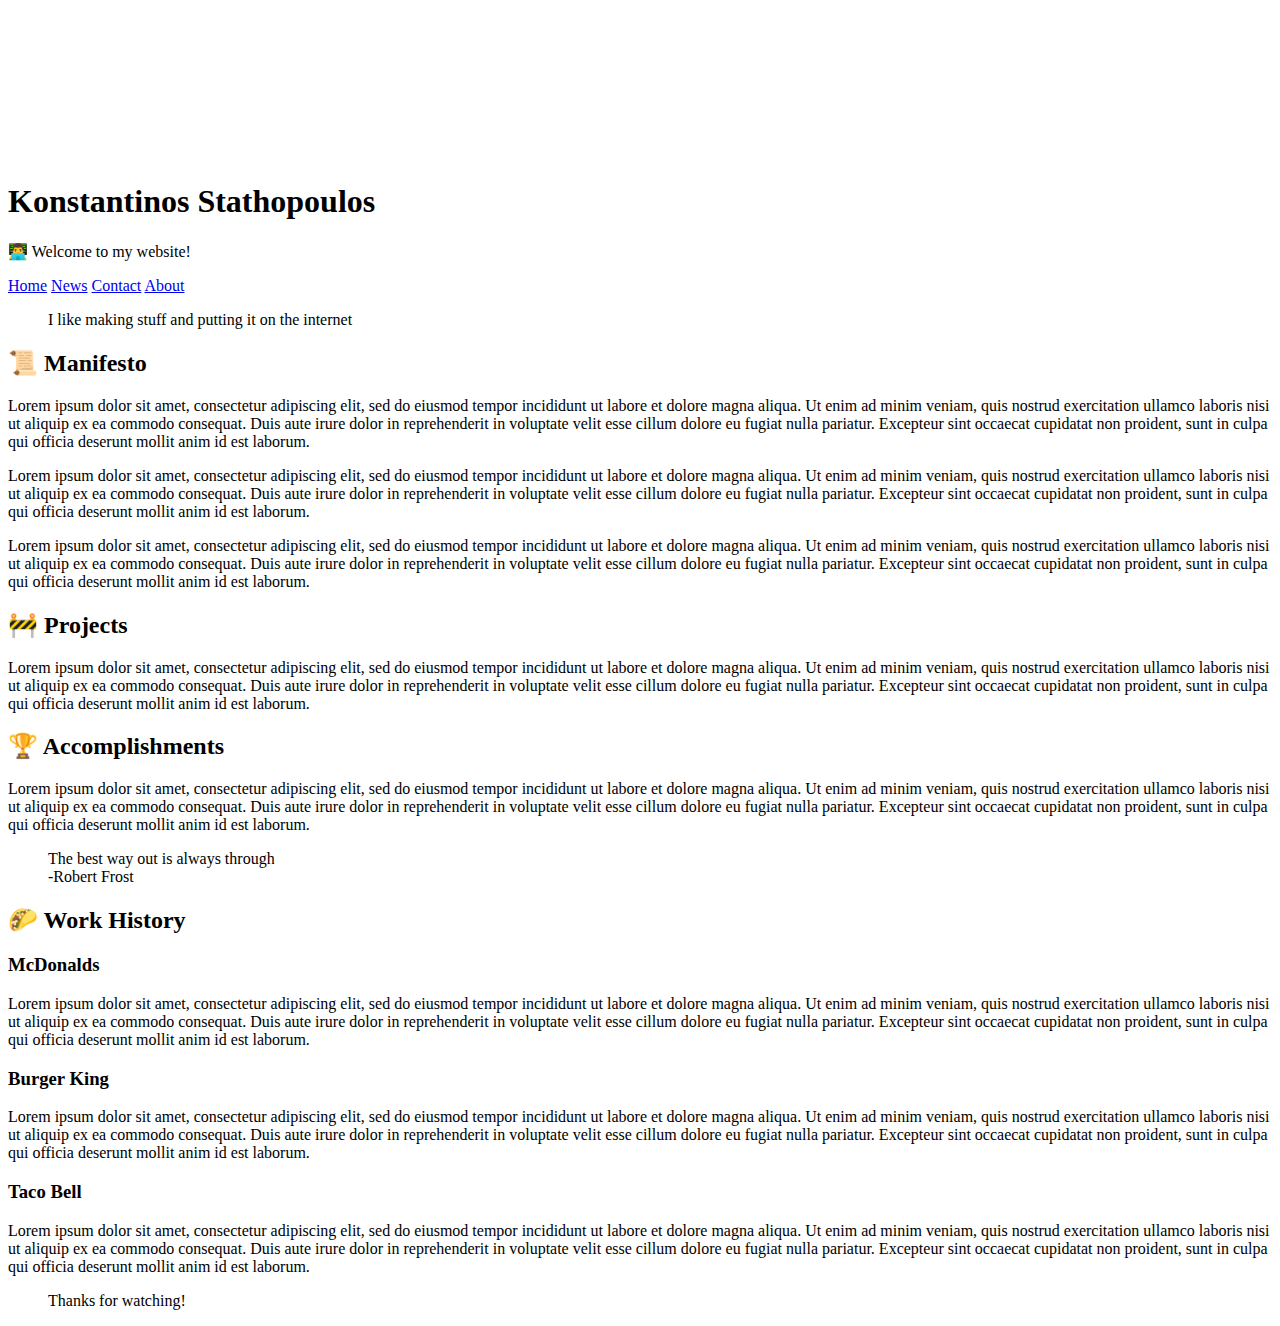
<file: index.html>
<!DOCTYPE html>
<html lang="en">
  <head>
    <meta charset="UTF-8" />
    <link rel="icon" type="image/svg+xml" href="favicon.svg" />
    <meta name="viewport" content="width=device-width, initial-scale=1.0" />
    <title>Kostas Website</title>
  </head>
  <body>

    <canvas id="bg"></canvas>   

    <main>

      <header>
        <h1>Konstantinos Stathopoulos</h1>
        <p>👨‍💻 Welcome to my website!</p>
      </header>
      
      <div class="topnav">
        <a class="active" href="/index.html">Home</a>
        <a href="#news">News</a>
        <a href="/Contact.html">Contact</a>
        <a href="#about">About</a>
      </div>

      <blockquote>
        <p>I like making stuff and putting it on the internet</p>
      </blockquote>

      <section>
        <h2>📜 Manifesto</h2>
        <p>
          Lorem ipsum dolor sit amet, consectetur adipiscing elit, sed do eiusmod tempor incididunt ut labore et dolore magna aliqua. Ut enim ad minim veniam, quis nostrud exercitation ullamco laboris nisi ut aliquip ex ea commodo consequat. Duis aute irure dolor in reprehenderit in voluptate velit esse cillum dolore eu fugiat nulla pariatur. Excepteur sint occaecat cupidatat non proident, sunt in culpa qui officia deserunt mollit anim id est laborum.
        </p>

        <p>
          Lorem ipsum dolor sit amet, consectetur adipiscing elit, sed do eiusmod tempor incididunt ut labore et dolore magna aliqua. Ut enim ad minim veniam, quis nostrud exercitation ullamco laboris nisi ut aliquip ex ea commodo consequat. Duis aute irure dolor in reprehenderit in voluptate velit esse cillum dolore eu fugiat nulla pariatur. Excepteur sint occaecat cupidatat non proident, sunt in culpa qui officia deserunt mollit anim id est laborum.
        </p>

        <p>
          Lorem ipsum dolor sit amet, consectetur adipiscing elit, sed do eiusmod tempor incididunt ut labore et dolore magna aliqua. Ut enim ad minim veniam, quis nostrud exercitation ullamco laboris nisi ut aliquip ex ea commodo consequat. Duis aute irure dolor in reprehenderit in voluptate velit esse cillum dolore eu fugiat nulla pariatur. Excepteur sint occaecat cupidatat non proident, sunt in culpa qui officia deserunt mollit anim id est laborum.
        </p>

      </section>

      <section class="light">
        <h2>🚧 Projects</h2>

        <p>
          Lorem ipsum dolor sit amet, consectetur adipiscing elit, sed do eiusmod tempor incididunt ut labore et dolore magna aliqua. Ut enim ad minim veniam, quis nostrud exercitation ullamco laboris nisi ut aliquip ex ea commodo consequat. Duis aute irure dolor in reprehenderit in voluptate velit esse cillum dolore eu fugiat nulla pariatur. Excepteur sint occaecat cupidatat non proident, sunt in culpa qui officia deserunt mollit anim id est laborum.
        </p>

        <h2>🏆 Accomplishments</h2>

        <p>
          Lorem ipsum dolor sit amet, consectetur adipiscing elit, sed do eiusmod tempor incididunt ut labore et dolore magna aliqua. Ut enim ad minim veniam, quis nostrud exercitation ullamco laboris nisi ut aliquip ex ea commodo consequat. Duis aute irure dolor in reprehenderit in voluptate velit esse cillum dolore eu fugiat nulla pariatur. Excepteur sint occaecat cupidatat non proident, sunt in culpa qui officia deserunt mollit anim id est laborum.
        </p>

      </section>

      <blockquote>
        <p>The best way out is always through <br>-Robert Frost</p>
      </blockquote>

      <section class="left">
        <h2>🌮 Work History</h2>

        <h3>McDonalds</h3>
        <p>
          Lorem ipsum dolor sit amet, consectetur adipiscing elit, sed do eiusmod tempor incididunt ut labore et dolore magna aliqua. Ut enim ad minim veniam, quis nostrud exercitation ullamco laboris nisi ut aliquip ex ea commodo consequat. Duis aute irure dolor in reprehenderit in voluptate velit esse cillum dolore eu fugiat nulla pariatur. Excepteur sint occaecat cupidatat non proident, sunt in culpa qui officia deserunt mollit anim id est laborum.
        </p>
        <h3>Burger King</h3>
        <p>
          Lorem ipsum dolor sit amet, consectetur adipiscing elit, sed do eiusmod tempor incididunt ut labore et dolore magna aliqua. Ut enim ad minim veniam, quis nostrud exercitation ullamco laboris nisi ut aliquip ex ea commodo consequat. Duis aute irure dolor in reprehenderit in voluptate velit esse cillum dolore eu fugiat nulla pariatur. Excepteur sint occaecat cupidatat non proident, sunt in culpa qui officia deserunt mollit anim id est laborum.
        </p>
        <h3>Taco Bell</h3>
        <p>
          Lorem ipsum dolor sit amet, consectetur adipiscing elit, sed do eiusmod tempor incididunt ut labore et dolore magna aliqua. Ut enim ad minim veniam, quis nostrud exercitation ullamco laboris nisi ut aliquip ex ea commodo consequat. Duis aute irure dolor in reprehenderit in voluptate velit esse cillum dolore eu fugiat nulla pariatur. Excepteur sint occaecat cupidatat non proident, sunt in culpa qui officia deserunt mollit anim id est laborum.
        </p>

      </section>

      <blockquote>
        <p>Thanks for watching!</p>
      </blockquote>


    </main>
    
    <script type="module" src="/main.js"></script>

















  </body>
</html>
</file>
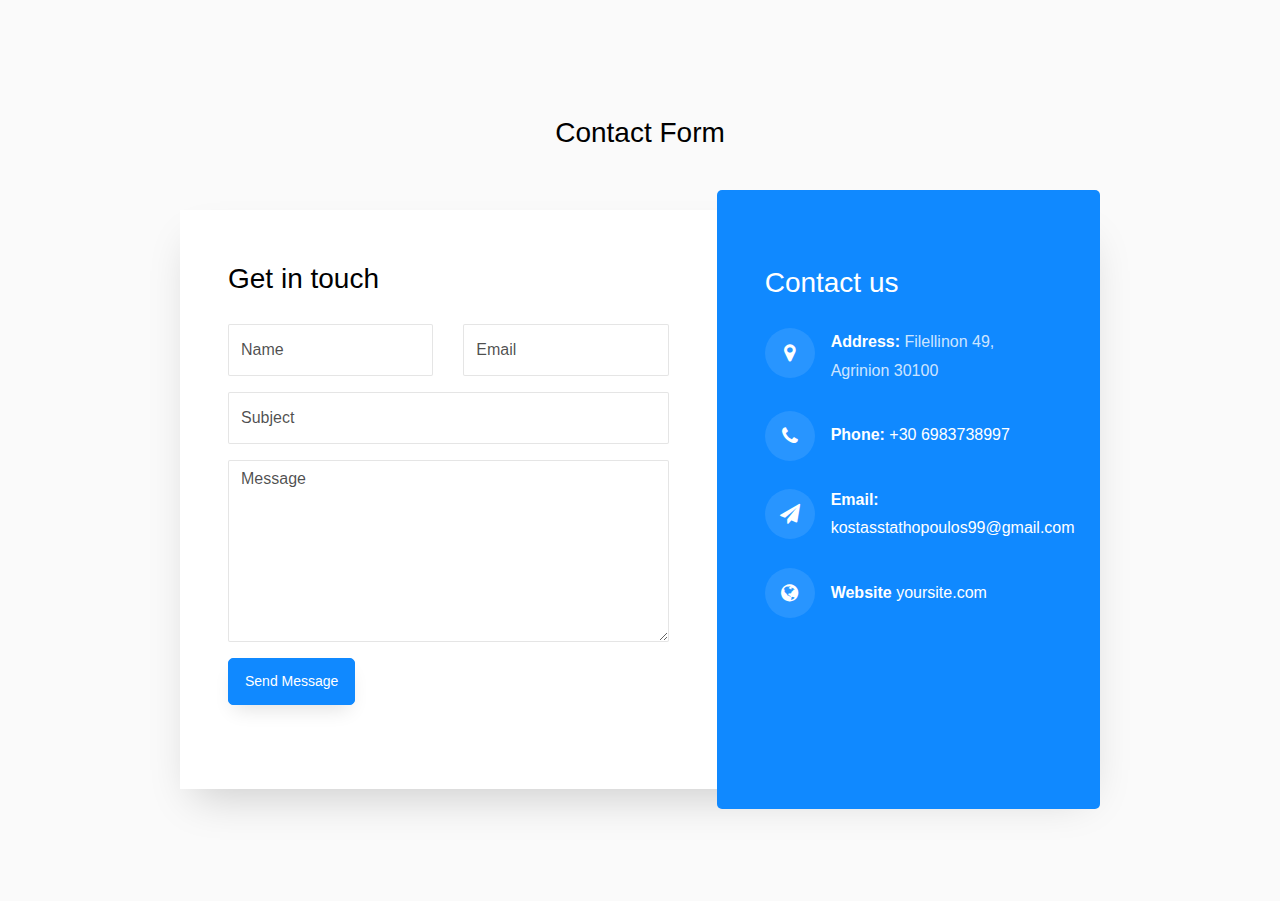
<file: Contact.html>
<!doctype html>
<html lang="en">
  <head>
  	<title>Contact Form</title>
    <meta charset="utf-8">
    <meta name="viewport" content="width=device-width, initial-scale=1, shrink-to-fit=no">

	<link href='https://fonts.googleapis.com/css?family=Roboto:400,100,300,700' rel='stylesheet' type='text/css'>

	<link rel="stylesheet" href="https://stackpath.bootstrapcdn.com/font-awesome/4.7.0/css/font-awesome.min.css">
	
	<link rel="stylesheet" href="css/style.css">

	</head>
	<body>
	<section class="ftco-section">
		<div class="container">
			<div class="row justify-content-center">
				<div class="col-md-6 text-center mb-5">
					<h2 class="heading-section">Contact Form</h2>
				</div>
			</div>
			<div class="row justify-content-center">
				<div class="col-lg-10 col-md-12">
					<div class="wrapper">
						<div class="row no-gutters">
							<div class="col-md-7 d-flex align-items-stretch">
								<div class="contact-wrap w-100 p-md-5 p-4">
									<h3 class="mb-4">Get in touch</h3>
									<div id="form-message-warning" class="mb-4"></div> 
				      		<div id="form-message-success" class="mb-4">
				            Your message was sent, thank you!
				      		</div>
									<form method="POST" id="contactForm" name="contactForm">
										<div class="row">
											<div class="col-md-6">
												<div class="form-group">
													<input type="text" class="form-control" name="name" id="name" placeholder="Name">
												</div>
											</div>
											<div class="col-md-6"> 
												<div class="form-group">
													<input type="email" class="form-control" name="email" id="email" placeholder="Email">
												</div>
											</div>
											<div class="col-md-12">
												<div class="form-group">
													<input type="text" class="form-control" name="subject" id="subject" placeholder="Subject">
												</div>
											</div>
											<div class="col-md-12">
												<div class="form-group">
													<textarea name="message" class="form-control" id="message" cols="30" rows="7" placeholder="Message"></textarea>
												</div>
											</div>
											<div class="col-md-12">
												<div class="form-group">
													<input type="submit" value="Send Message" class="btn btn-primary">
													<div class="submitting"></div>
												</div>
											</div>
										</div>
									</form>
								</div>
							</div>
							<div class="col-md-5 d-flex align-items-stretch">
								<div class="info-wrap bg-primary w-100 p-lg-5 p-4">
									<h3 class="mb-4 mt-md-4">Contact us</h3>
				        	<div class="dbox w-100 d-flex align-items-start">
				        		<div class="icon d-flex align-items-center justify-content-center">
				        			<span class="fa fa-map-marker"></span>
				        		</div>
				        		<div class="text pl-3">
					            <p><span>Address:</span> Filellinon 49, Agrinion 30100</p>
					          </div>
				          </div>
				        	<div class="dbox w-100 d-flex align-items-center">
				        		<div class="icon d-flex align-items-center justify-content-center">
				        			<span class="fa fa-phone"></span>
				        		</div>
				        		<div class="text pl-3">
					            <p><span>Phone:</span> <a href="tel://1234567920">+30 6983738997 </a></p>
					          </div>
				          </div>
				        	<div class="dbox w-100 d-flex align-items-center">
				        		<div class="icon d-flex align-items-center justify-content-center">
				        			<span class="fa fa-paper-plane"></span>
				        		</div>
				        		<div class="text pl-3">
					            <p><span>Email:</span> <a href="mailto:kostasstathopoulos99@gmail.com">kostasstathopoulos99@gmail.com</a></p>
					          </div>
				          </div>
				        	<div class="dbox w-100 d-flex align-items-center">
				        		<div class="icon d-flex align-items-center justify-content-center">
				        			<span class="fa fa-globe"></span>
				        		</div>
				        		<div class="text pl-3">
					            <p><span>Website</span> <a href="/index.html">yoursite.com</a></p>
					          </div>
				          </div>
			          </div>
							</div>
						</div>
					</div>
				</div>
			</div>
		</div>
	</section>

	<script src="js/jquery.min.js"></script>
  <script src="js/popper.js"></script>
  <script src="js/bootstrap.min.js"></script>
  <script src="js/jquery.validate.min.js"></script>
  <script src="js/main.js"></script>

	</body>
</html>
</file>
